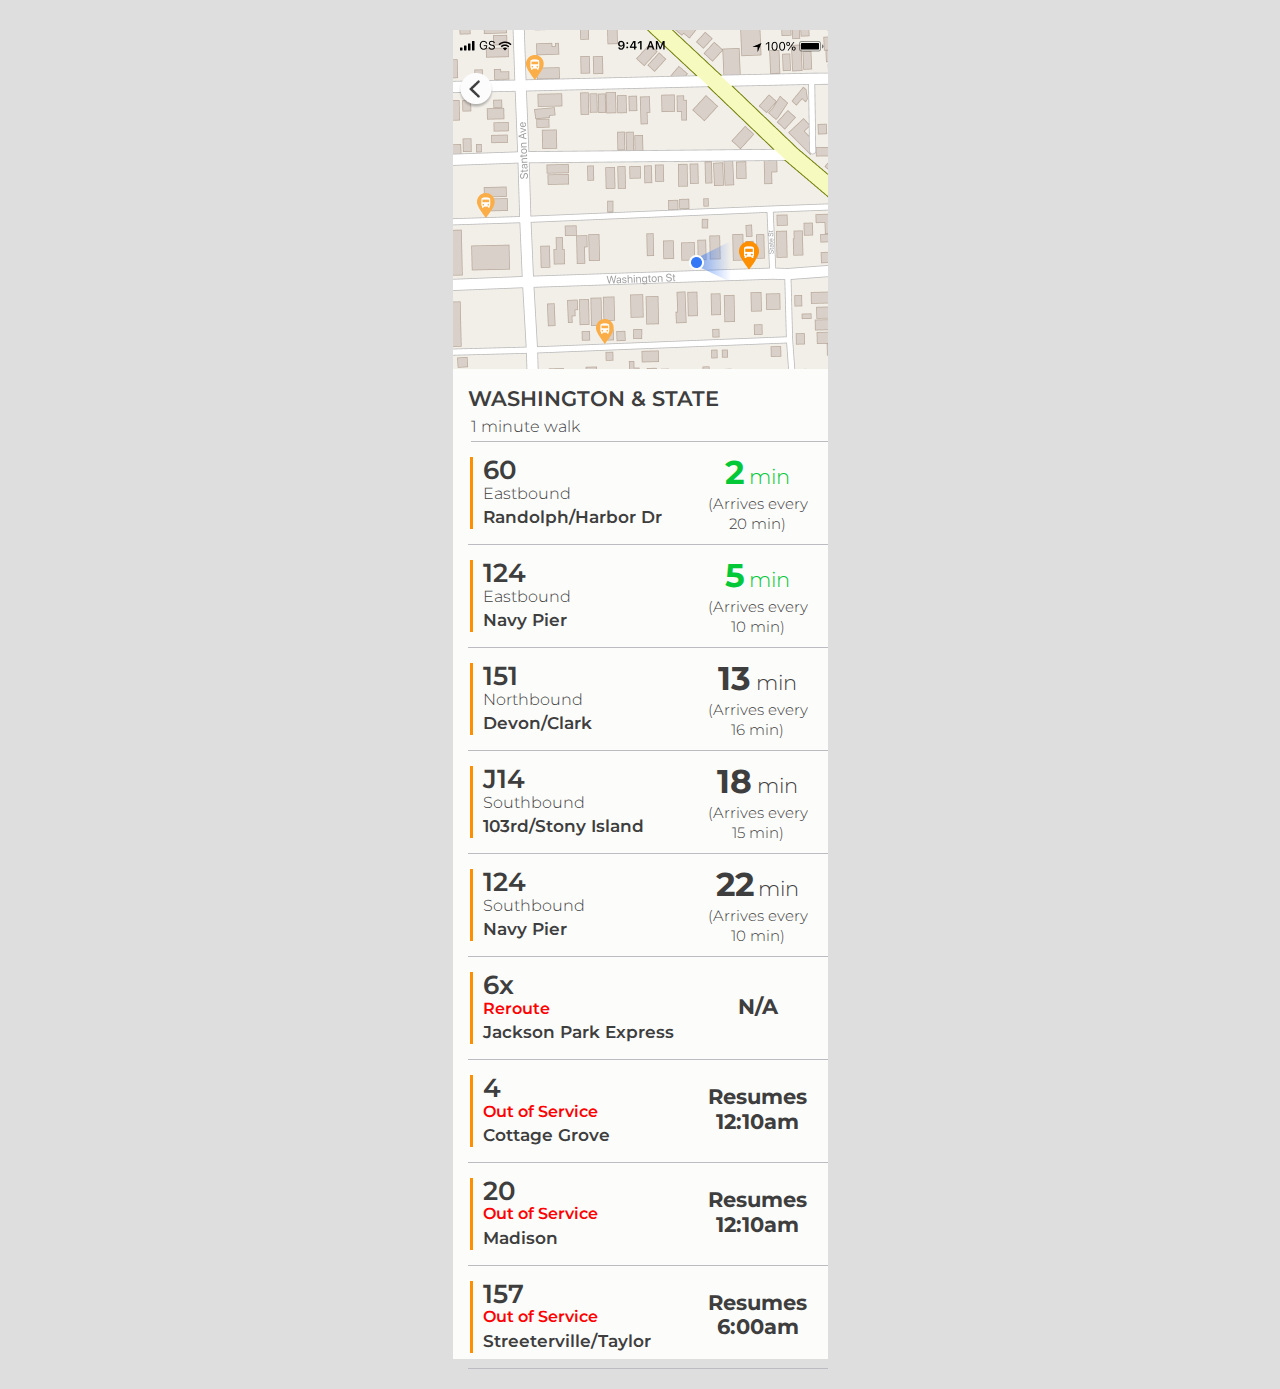
<file: index.html>
<!DOCTYPE html>
<html lang="en" dir="ltr">
  <head>
    <meta charset="utf-8">
    <meta name="viewport" content="width=device-width, initial-scale=1">
    <link href="https://fonts.googleapis.com/css?family=Montserrat:300,500,600,700&display=swap" rel="stylesheet">
    <link rel="stylesheet" href="css/reset.css">
    <link rel="stylesheet" href="css/style.css">
    <title>BusyBus App</title>
  </head>
  <body>
    <section class="container screen">
      <div class="map_screen">
        <img class="map" src="images/map.png" alt="Map of your location">
        <img class="back-button" src="images/back_button.png" alt="Back button">
      </div>
<!-- beginning of the list format -->
      <ul class="pull-up contents">
        <li class="current stop">
          <h1>Washington & State</h1>
          <h3 class="walk">1 minute walk</h3>
        </li>
<!-- Row 1 -->
        <li class="row">
          <ul class="bus-info">
            <li class="route-info">
              <div class="number-direction-route">
                <h2>60</h2>
                <h3>Eastbound</h3>
                <h4>Randolph/Harbor Dr</h4>
              </div>
            </li>
            <!-- <li class="signal">
              <img class="signal" src="images/signal.png" alt="Signal icon">
            </li> -->
            <li class="frequency">
              <h5 class="arriving-soon">2 <span class="minutes">min</span></h5>
              <h6>(Arrives every 20 min)</h6>
            </li>
          </ul>
        </li>
<!-- Row 2 -->
      <li class="row">
        <ul class="bus-info">
          <li class="route-info">
            <div class="number-direction-route">
              <h2>124</h2>
              <h3>Eastbound</h3>
              <h4>Navy Pier</h4>
            </div>
          </li>
          <!-- <li class="signal">
            <img class="signal" src="images/signal.png" alt="Signal icon">
          </li> -->
          <li class="frequency">
            <h5 class="arriving-soon">5 <span class="minutes">min</span></h5>
            <h6>(Arrives every 10 min)</h6>
          </li>
        </ul>
      </li>
<!-- Row 3 -->
      <li class="row">
        <ul class="bus-info">
          <li class="route-info">
            <div class="number-direction-route">
              <h2>151</h2>
              <h3>Northbound</h3>
              <h4>Devon/Clark</h4>
            </div>
          </li>
          <li class="frequency">
            <h5 class="arrival-time">13 <span class="minutes">min</span></h5>
            <h6>(Arrives every 16 min)</h6>
          </li>
        </ul>
      </li>
<!-- Row 4 -->
      <li class="row">
        <ul class="bus-info">
          <li class="route-info">
            <div class="number-direction-route">
              <h2>J14</h2>
              <h3>Southbound</h3>
              <h4>103rd/Stony Island</h4>
            </div>
          </li>
          <li class="frequency">
            <h5 class="arrival-time">18 <span class="minutes">min</span></h5>
            <h6>(Arrives every 15 min)</h6>
          </li>
        </ul>
      </li>
<!-- Row 5 -->
      <li class="row">
        <ul class="bus-info">
          <li class="route-info">
            <div class="number-direction-route">
              <h2>124</h2>
              <h3>Southbound</h3>
              <h4>Navy Pier</h4>
            </div>
          </li>
          <li class="frequency">
            <h5 class="arrival-time">22 <span class="minutes">min</span></h5>
            <h6>(Arrives every 10 min)</h6>
          </li>
        </ul>
      </li>
<!-- Row 6 -->
      <li class="row">
        <ul class="bus-info">
          <li class="route-info">
            <div class="number-direction-route">
              <h2>6x</h2>
              <h3 class="interuption">Reroute</h3>
              <h4>Jackson Park Express</h4>
            </div>
          </li>
          <li class="frequency">
            <h5 class="reroute">N/A</h5>
          </li>
        </ul>
      </li>
<!-- Row 7 -->
      <li class="row">
        <ul class="bus-info">
          <li class="route-info">
            <div class="number-direction-route">
              <h2>4</h2>
              <h3 class="interuption">Out of Service</h3>
              <h4>Cottage Grove</h4>
            </div>
          </li>
          <li class="frequency">
            <h5 class="resumes-time">Resumes 12:10am</h5>
          </li>
        </ul>
      </li>
<!-- Row 8 -->
      <li class="row">
        <ul class="bus-info">
          <li class="route-info">
            <div class="number-direction-route">
              <h2>20</h2>
              <h3 class="interuption">Out of Service</h3>
              <h4>Madison</h4>
            </div>
          </li>
          <li class="frequency">
            <h5 class="resumes-time">Resumes 12:10am</h5>
          </li>
        </ul>
      </li>
<!-- Row 9 -->
      <li class="row">
        <ul class="bus-info">
          <li class="route-info">
            <div class="number-direction-route">
              <h2>157</h2>
              <h3 class="interuption">Out of Service</h3>
              <h4>Streeterville/Taylor</h4>
            </div>
          </li>
          <li class="frequency">
            <h5 class="resumes-time">Resumes 6:00am</h5>
          </li>
        </ul>
      </li>




    </ul>


    </section>



  </body>
</html>
</file>
<file: css/style.css>
*, *:before, *:after {
  box-sizing: border-box;
}

body {
  background-color: #DEDEDE;
  font-size: 16px;
  font-family: 'Montserrat', sans-serif;
}

/* this is the container for the entire screen */
.container {
  margin-left: auto;
  margin-right: auto;
  margin-top: 30px;
  margin-bottom: 30px;
  width: 375px;
}

.pull-up  {
  background-color: #FCFCFB;
  height: 990px;
}

.map_screen {
  position:relative;
}

.map {
  width: 100%;
  display: block;
}

.back-button {
  display: inline-block;
  position: absolute;
  width: 36px;
  top: 43px;
  left: 5px;
}


/* each individual row of bus info */
.row {
  border-bottom: 1px solid #BCBBC1;
  margin-left: 15px;
  display:block;
  padding-top: 5px;
  padding-bottom: 5px;
}


/* <ul> containing bus #, direction, route, time, frequency */
.bus-info {
  margin-left: 2px;
}


.route-info {
  border-left: 3.5px solid #FD8F00;
  margin-top: 10px;
  margin-bottom: 10px;
  display: inline-block;
}

.number-direction-route {
  padding-left: 10px;
}

.frequency {
  width: 110px;
  /* display: inline-block; */
  float: right;
  font-size: 1.07em;
  font-weight: 400;
  color: #3E3E3E;
  text-align: center;
  margin-right: 15px;
  padding-top: 10px;
}

/* Bus stop name */
h1 {
  font-size: 1.3em;
  color: #3E3E3E;
  font-weight: 600;
  text-transform: uppercase;
  text-align: left;
  margin-left: 15px;
  padding-top: 20px;
  padding-bottom: 6px;
}

/* bus number */
h2 {
  font-size: 1.6em;
  font-weight: 600;
  color: #3E3E3E;
  display: inline-block;
  vertical-align: top;
}

/* direction and route */
h3, h4 {
  line-height: 1.4;
  color: #3E3E3E;
}

h3 {
  font-weight: 300;
  font-size: 1em;
}


h4 {
  font-weight: 600;
  font-size: 1.07em;
}

h5 {
  font-size: 1.9em;
  font-weight: 700;
  line-height: 1em;
}


h6 {
  font-weight: 300;
  font-size: 0.9em;
  line-height: 1.3;
}

/* minute walk */
.walk {
  border-bottom: 1px solid #BCBBC1;
  margin-left: 18px;
  padding-bottom: 3px;
}



.arrival-time {
  word-spacing: -0.15em;
}

.arriving-soon {
  color: #03C837;
  word-spacing: -0.15em;
}

.resumes-time {
  font-size: 1.2em;
  font-weight: 700;
  line-height: 1.2em;
  padding-top: 10px;
  padding-bottom: 25px;
}

.reroute {
  font-size: 1.2em;
  font-weight: 700;
  line-height: 1.4em;
  padding-top: 21px;
  padding-bottom: 25px;
}

.minutes {
  font-size: 0.65em;
  font-weight: 300;
}

.interuption {
  font-weight: 600;
  color: red;
}
</file>
